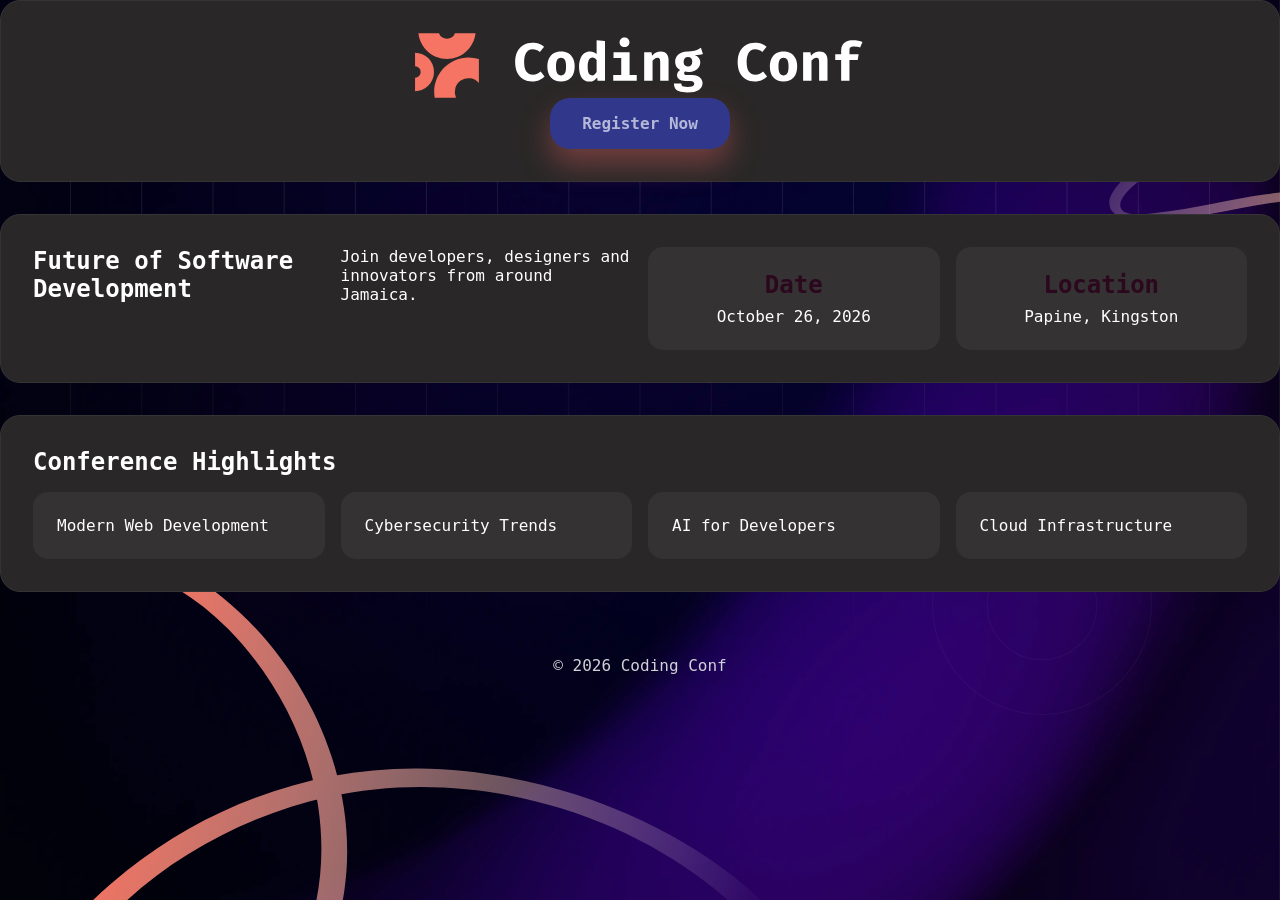
<file: index.html>
<!---Alex Annikie
    2208624
    Ms. Anuli
    Wed. 6pm
    October 31,2026-->

<!DOCTYPE html>
<html lang="en">
<head>
<meta charset="UTF-8">
<meta name="viewport" content="width=device-width, initial-scale=1">
<title>Coding Conf 2026</title>
<link rel="stylesheet" href="style.css">
<link
rel="icon"
type="image/png"
href="favicon-32x32.png">

</head>

<body>
<img src="pattern-lines.svg"
     alt=""
     class="pattern-lines">

<img src="pattern-circle.svg"
     alt=""
     class="pattern-circle">

<img src="pattern-squiggly-line-top.svg"
     alt=""
     class="top-squiggle">

<img src="pattern-squiggly-line-bottom-desktop.svg"
     alt=""
     class="bottom-squiggle">
<header class="hero">
    <nav>
        <a href="index.html" class="logo-link">
        <img src="logo-full.svg" alt="Coding Conf Logo" class="logo">
        </a>

        <a href="login.html" class="reg-btn">
            Register Now
        </a>
    </nav>
</header>

<main>

<section class="event-info">

<h1>Future of Software Development</h1>

<p>
Join developers, designers and innovators from around Jamaica.
</p>

<article class="info-card">

    <h2>Date</h2>

    <p>October 26, 2026</p>

</article>

<article class="info-card">

    <h2>Location</h2>

    <p>Papine, Kingston</p>

</article>

</section>

<section class="highlights">

    <h2>Conference Highlights</h2>

    <div class="highlights-grid">

        <div class="highlight-card">
            Modern Web Development
        </div>

        <div class="highlight-card">
            Cybersecurity Trends
        </div>

        <div class="highlight-card">
            AI for Developers
        </div>

        <div class="highlight-card">
            Cloud Infrastructure
        </div>

    </div>

</section>

</main>

<footer>
<p>&copy; 2026 Coding Conf</p>
</footer>

</body>
</html>
</file>
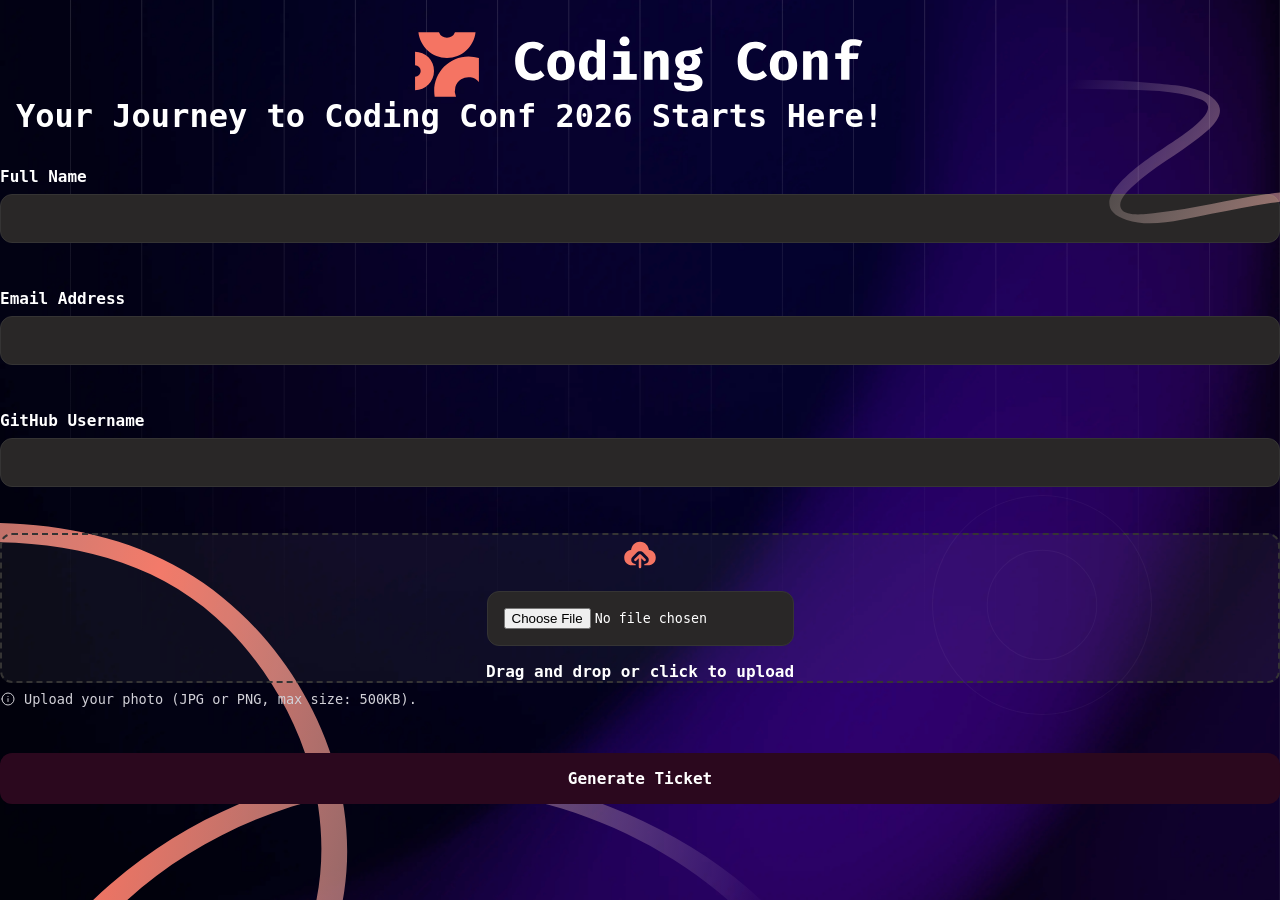
<file: login.html>
<!---Alex Annikie
    2208624
    Ms. Anuli
    Wed. 6pm
    October 31,2026-->

<!DOCTYPE html>
<html lang="en">
<head>
<meta charset="UTF-8">
<meta name="viewport" content="width=device-width, initial-scale=1">
<title>Register</title>
<link rel="stylesheet" href="style.css">
<link
rel="icon"
type="image/png"
href="favicon-32x32.png">

</head>

<body>
<img src="pattern-lines.svg"
     alt=""
     class="pattern-lines">

<img src="pattern-circle.svg"
     alt=""
     class="pattern-circle">

<img src="pattern-squiggly-line-top.svg"
     alt=""
     class="top-squiggle">

<img src="pattern-squiggly-line-bottom-desktop.svg"
     alt=""
     class="bottom-squiggle">
<header>
<a href="index.html" class="logo-link">
    <img src="logo-full.svg" alt="Coding Conf Logo" class="logo">
  </a>
<h1>
    Your Journey to Coding Conf
    2026 Starts Here!
</h1>
</header>

<main>

<form id="registrationForm" novalidate>

<div class="form-group">
<label for="fullName">Full Name</label>
<input type="text" id="fullName">
<small class="error" id="nameError"></small>
</div>

<div class="form-group">
<label for="email">Email Address</label>
<input type="email" id="email">
<small class="error" id="emailError"></small>
</div>

<div class="form-group">
<label for="github">GitHub Username</label>
<input type="text" id="github">
<small class="error" id="githubError"></small>
</div>

<div class="form-group">
<label class="upload-box">

    <img
    src="icon-upload.svg"
    alt="Upload Icon">
    <input type="file"
    id="avatar"
    accept=".jpg,.jpeg,.png">
    <span>
        Drag and drop or click to upload
    </span>

</label>

<div class="upload-note">

    <img
    src="icon-info.svg"
    alt="Info">

    <span>
        Upload your photo (JPG or PNG, max size: 500KB).
    </span>

</div>
<small class="error" id="avatarError"></small>
</div>

<button type="submit">
Generate Ticket
</button>

</form>

</main>

<script src="validation.js"></script>

</body>
</html>
</file>
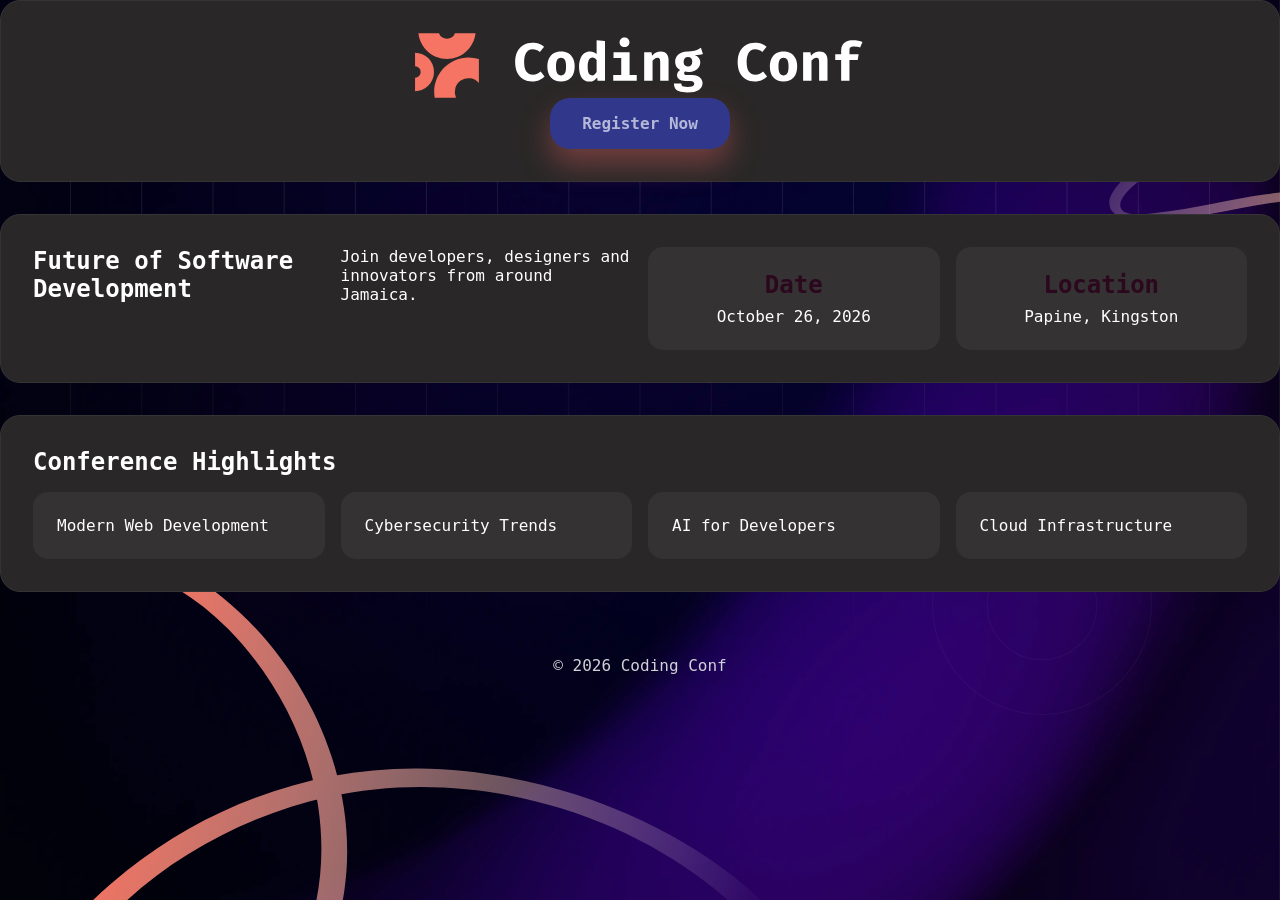
<file: ticket.html>
<!---Alex Annikie
    2208624
    Ms. Anuli
    Wed. 6pm
    October 31,2026-->

<!DOCTYPE html>
<html lang="en">
<head>
<meta charset="UTF-8">
<meta name="viewport" content="width=device-width, initial-scale=1">
<title>Your Ticket</title>
<link rel="stylesheet" href="style.css">
<link
rel="icon"
type="image/png"
href="favicon-32x32.png">

</head>

<body>
<img src="pattern-lines.svg"
     alt=""
     class="pattern-lines">

<img src="pattern-circle.svg"
     alt=""
     class="pattern-circle">

<img src="pattern-squiggly-line-top.svg"
     alt=""
     class="top-squiggle">

<img src="pattern-squiggly-line-bottom-desktop.svg"
     alt=""
     class="bottom-squiggle">

<header>
  <a href="index.html" class="logo-link">
    <img src="logo-full.svg" alt="Coding Conf Logo" class="logo">
  </a>
</header>

<main>

<section class="confirmation">

<h1 id="greeting">
Congrats!
</h1>

<p>Your ticket is ready.</p>

<div class="ticket">

    <div class="ticket-left">

        <div class="ticket-header">

    <img
        src="logo-mark.svg"
        alt="Conference logo">

    <div>

        <h2>Coding Conf</h2>

        <p class="ticket-date">
            Oct 26, 2026 | Papine, Kingston
        </p>

    </div>

</div>

        <div class="user-details">

            <img
                id="ticketAvatar"
                src="image-avatar.jpg"
                alt="Attendee Avatar">

            <div>

                <h3 id="ticketName"></h3>

                <div class="github-row">

                    <img
                        src="icon-github.svg"
                        alt="GitHub">

                    <span id="ticketGithub"></span>

                </div>

            </div>

        </div>

    </div>

    <div
        class="ticket-number"
        id="ticketNumber">
    </div>

</div>

</section>

</main>

<script src="ticket.js"></script>

</body>
</html>
</file>
<file: style.css>
/*Alex Annikie
    2208624
    Ms. Anuli
    Wed. 6pm
    October 31,2026*/

:root{

    --white:rgb(255, 255, 255);
    --neutral-300:rgb(209, 208, 215);
    --neutral-500:rgb(132, 131, 165);
    --neutral-700:rgb(95, 93, 112);
    --neutral-900:rgb(18, 16, 41);

    --orange-500:rgb(43, 8, 30);
    --orange-700:rgb(225, 95, 81);;

    --glass:rgb(41, 39, 39);
    --glass-border:rgb(53, 52, 52);
}

*{
    margin:0;
    padding:0;
    box-sizing:border-box;
}

img{
    max-width:100%;
    display:block;
}

body{
    font-family:monospace, sans-serif;
    color:var(--white);

    min-height:100vh;

    background-image:url("background-desktop.png");

    background-repeat:no-repeat;
    background-size:cover;
    background-position:center;

    position:relative;
    overflow-x:hidden;
}

/*Patterns*/

.pattern-lines{
    position:fixed;
    inset:0;
    width:100%;
    height:100%;
    object-fit:cover;
    pointer-events:none;
    z-index:-1;
}

.pattern-circle{
    position:absolute;
    right:10%;
    top:55%;
    width:220px;
    opacity:.4;
    pointer-events:none;
}

.top-squiggle{
    position:absolute;
    top:75px;
    right:0;
    width:320px;
    pointer-events:none;
}

.bottom-squiggle{
    position:fixed;
    bottom:0;
    left:0;
    width:800px;
    pointer-events:none;
    z-index:-1;
}

/*Header*/

header{
    padding:2rem 1rem;
}

.logo{
    width:450px;
    margin:auto;
}

/*Home*/

:root{
    --landing-font: "Inconsolata", monospace;
}

.landing-page{
    max-width:1000px;
    margin:auto;
    padding:2rem;
    font-family:var(--landing-font);
}

.hero,.event-info,.highlights,.cta-section{
    background:var(--glass);
    backdrop-filter:blur(15px);
    border:1px solid var(--glass-border);
    border-radius:20px;
    padding:2rem;
    margin-bottom:2rem;
}

/*Hero*/
.hero{
    text-align:center;
}

.hero h1{
    font-size:4rem;
    margin-bottom:1rem;
}

.hero p{
    color:var(--neutral-300);
    margin-bottom:2rem;
}

.reg-btn{
    display:inline-block;
    padding:1rem 2rem;
    border-radius:20px;
    background: rgb(49, 56, 140);;
    color:rgb(181, 184, 217);
    text-decoration:none;
    font-weight:700;
    transition:.3s;
    box-shadow:0 15px 30px rgba(255,107,107,.35)
}

.reg-btn:hover{
    background:rgb(245, 102, 97);
    transform:translateY(-3px);
    box-shadow:0 15px 30px rgba(255,107,107,.35)
}

/*Event Cards*/

.event-info{
    display:grid;
    grid-template-columns:
        repeat(auto-fit,minmax(220px,1fr));

    gap:1rem;
}

.info-card{
    background:
        rgba(255,255,255,.05);

    padding:1.5rem;
    border-radius:15px;
    text-align:center;
}

.info-card h2{
    color:var(--orange-500);
    margin-bottom:.5rem;
}

/*Highlights*/

.highlights{
    text-align:left;
}

.highlights-grid{
    display:grid;
    grid-template-columns:repeat(auto-fit,minmax(220px,1fr));
    gap:1rem;
    margin-top:1rem;
}

.highlight-card{
    background:rgba(255,255,255,.05);
    padding:1.5rem;
    border-radius:15px;
}

/*CTA*/

.cta-section{
    text-align:center;
}

.cta-section p{
    color:var(--neutral-300);
    margin:1rem 0 2rem;
}

@media (max-width:768px){

    .hero h1{
        font-size:2.5rem;
    }
}

/*Login*/

form{
    display:flex;
    flex-direction:column;
    gap:1.25rem;
}

.form-group{
    display:flex;
    flex-direction:column;
    gap:.5rem;
}

label{
    font-weight:600;
}

input{
    background:var(--glass);
    border:1px solid
        var(--glass-border);

    color:var(--white);
    border-radius:12px;
    padding:1rem;
    font-family:inherit;
}

input::placeholder{
    color:var(--neutral-500);
}

input:focus{
    outline:2px solid
        var(--orange-500);

    border-color:
        var(--orange-500);
}

/*Upload*/

.upload-box{
    min-height:140px;
    border-radius:12px;
    border:2px dashed var(--glass-border);
    background:rgba(255,255,255,.05);
    display:flex;
    flex-direction:column;
    justify-content:center;
    align-items:center;
    gap:1rem;
    cursor:pointer;
    transition:.3s;
}

.upload-box:hover{
    background:rgba(255,255,255,.08);
}

.upload-box img{
    width:40px;
}

.upload-note{
    display:flex;
    align-items:center;
    gap:.5rem;
    font-size:.85rem;
    color:var(--neutral-300);
}

.upload-note img{
    width:16px;
}

/*Button*/

button{
    border:none;
    border-radius:12px;
    padding:1rem;
    background:var(--orange-500);
    color:white;
    font-family:inherit;
    font-size:1rem;
    font-weight:700;
    cursor:pointer;
    transition:.3s;
}

button:hover{
    background:var(--orange-700);
}

/*Error msg*/

.error{
    color:#ff7675;
    font-size:.9rem;
    min-height:18px;
}

/*Ticket*/

.confirmation{
    text-align:center;
    margin-bottom:3rem;
}

.confirmation p{
    color:var(--neutral-300);
}

.ticket{
    max-width:700px;
    margin:auto;
    background-image:url("pattern-ticket.svg");
    background-size:cover;
    background-position:center;
    background-repeat:no-repeat;
    backdrop-filter:blur(12px);
    border:1px solid rgba(255,255,255,.3);
    border-radius:20px;
    padding:2rem;
    display:flex;
    justify-content:space-between;
    align-items:center;
    gap:2rem;
    text-align:left;
}

.ticket-left{
    display:flex;
    flex-direction:column;
    gap:1rem;
    flex:1;
}

.ticket-header{
    display:flex;
    align-items:center;
    gap:.75rem;
}

.ticket-header img{
    width:30px;
}

.ticket-date{

    color:var(--neutral-300);
}

.user-details{
    display:flex;
    align-items:center;
    gap:1rem;
}

.user-details img{
    width:70px;
    height:70px;
    object-fit:cover;
    border-radius:12px;
}

.github-row{
    display:flex;
    gap:.5rem;
    align-items:center;
    color:var(--neutral-300);
}

.github-row img{
    width:18px;
}

.ticket-number{
    color:var(--neutral-500);
    font-size:2rem;
    writing-mode:vertical-rl;
}

a{
    color:var(--neutral-300);
    text-decoration:none;
}

a:hover{
    color:var(--white);
}

/*Selector*/

:is(input, button){
    font-family:inherit;
}

:where(section, article){
    width:100%;
}

input:not([type="file"]){
    width:100%;
}

form:has(.error:not(:empty)){
    animation:none;
}

footer{
    text-align:center;
    padding:2rem;
    color:var(--neutral-300);
}

/*Tablet view*/

@media (max-width:1024px){

    body{
        background-image:
            url("background-tablet.png");
    }

    h1{
        font-size:2.5rem;
    }
}

/*Mobile view*/

@media (max-width:768px){

    body{
        background-image:url("background-mobile.png");
    }

    h1{
        font-size:2rem;
    }

    .ticket{
        flex-direction:column;
        text-align:center;
    }

    .user-details{
        justify-content:center;
    }

    .ticket-number{
        writing-mode:horizontal-tb;
        font-size:1.5rem;
    }

    .bottom-squiggle{
        content:url("pattern-squiggly-line-bottom-mobile-tablet.svg");
        width:100%;
    }

    .top-squiggle{
        width:200px;
    }

    .pattern-circle{
        width:120px;
    }
}
</file>
